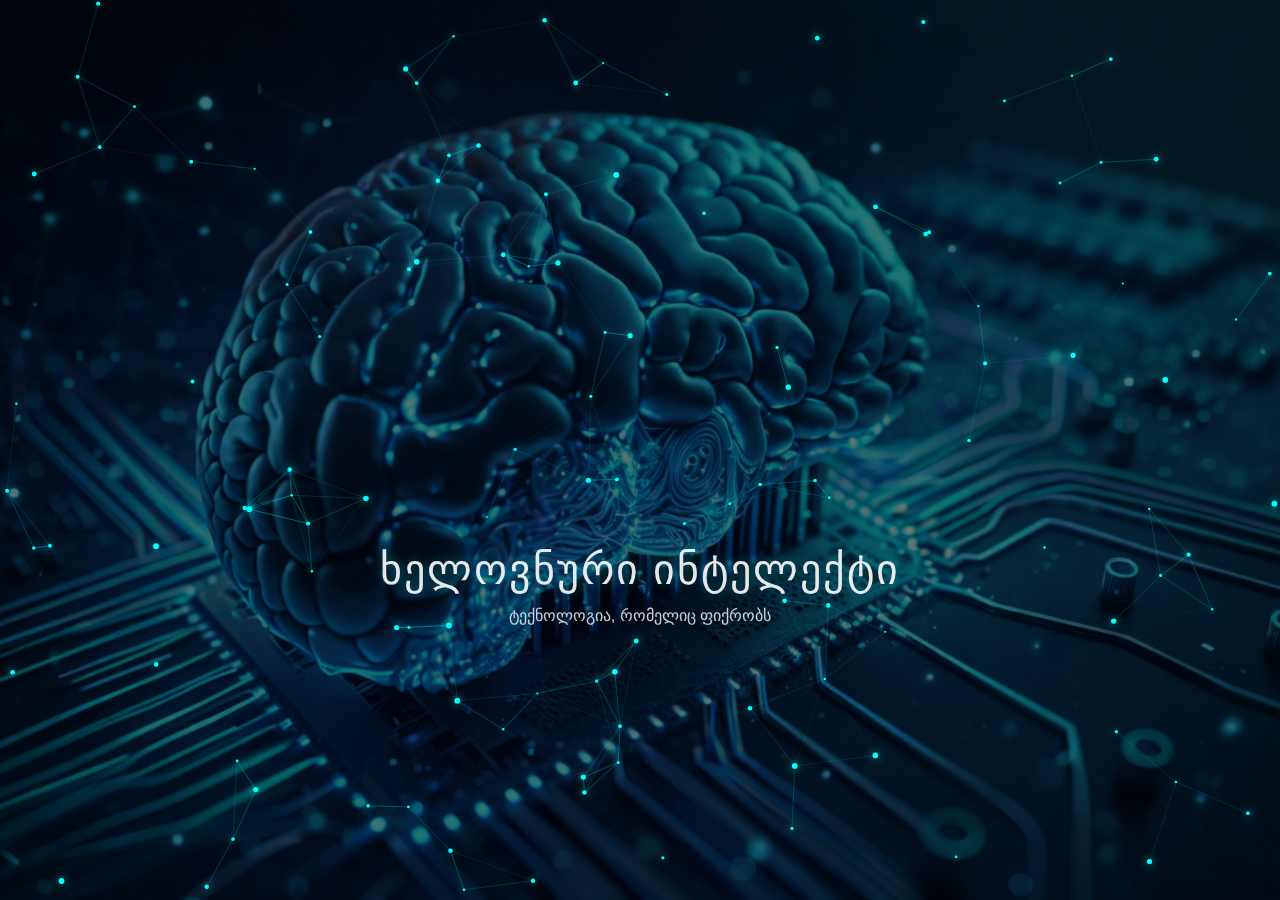
<file: index.html>
<!DOCTYPE html>
<html lang="ka">
<head>
  <meta charset="UTF-8">
  <title>ხელოვნური ინტელექტი</title>
  <link rel="stylesheet" href="style.css">
</head>

<body>

  <div class="hero">
    <canvas id="neural-canvas"></canvas>

    <div class="overlay"></div>

    <div class="content">
      <h1>ხელოვნური ინტელექტი</h1>
      <p>ტექნოლოგია, რომელიც ფიქრობს</p>
    </div>
  </div>

  <script src="script.js"></script>
</body>

</html>
</file>
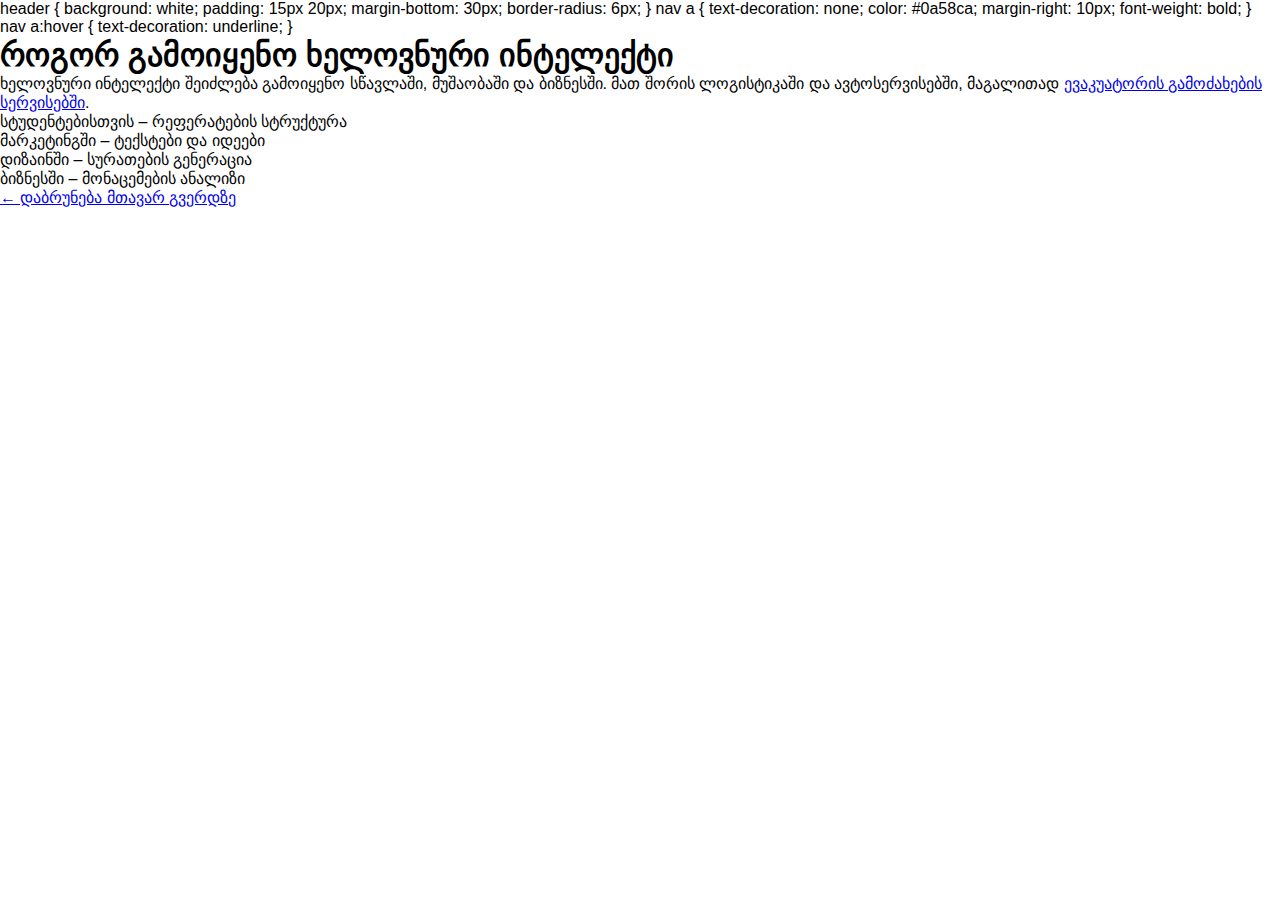
<file: use-cases.html>
<!DOCTYPE html>
<html lang="ka">
<head>
  <meta charset="UTF-8">
  <title>AI გამოყენება ყოველდღიურ ცხოვრებაში</title>
  <link rel="stylesheet" href="style.css">
</head>
<body>
  header {
  background: white;
  padding: 15px 20px;
  margin-bottom: 30px;
  border-radius: 6px;
}

nav a {
  text-decoration: none;
  color: #0a58ca;
  margin-right: 10px;
  font-weight: bold;
}

nav a:hover {
  text-decoration: underline;
}


<h1>როგორ გამოიყენო ხელოვნური ინტელექტი</h1>

<p>
ხელოვნური ინტელექტი შეიძლება გამოიყენო სწავლაში, მუშაობაში და ბიზნესში.
  მათ შორის ლოგისტიკაში და ავტოსერვისებში, მაგალითად
<a href="https://momakitxe.ge">ევაკუატორის გამოძახების სერვისებში</a>.
</p>

<ul>
  <li>სტუდენტებისთვის – რეფერატების სტრუქტურა</li>
  <li>მარკეტინგში – ტექსტები და იდეები</li>
  <li>დიზაინში – სურათების გენერაცია</li>
  <li>ბიზნესში – მონაცემების ანალიზი</li>
</ul>

<a href="index.html">← დაბრუნება მთავარ გვერდზე</a>

</body>
</html>
</file>
<file: style.css>
/* RESET */
* {
  margin: 0;
  padding: 0;
  box-sizing: border-box;
}

html, body {
  width: 100%;
  height: 100%;
  overflow: hidden;
  font-family: Arial, sans-serif;
}

/* HERO — ფონზე ფოტო */
.hero {
  position: fixed;
  inset: 0;
  background-image: url("ai.png"); /* შენი ფონის ფოტო */
  background-size: cover;
  background-position: center;
  background-repeat: no-repeat;
  z-index: 1;
}

/* მუქი overlay — კონტრასტისთვის */
.hero::before {
  content: "";
  position: absolute;
  inset: 0;
  background: rgba(0, 0, 0, 0.55);
  z-index: 2;
}
.warning {
  position: relative;
  z-index: 5;   /* ხელთათმანზე და canvas-ზე ზემოთ */
}



/* CANVAS — წერტილები */
#neural-canvas {
  position: fixed;
  inset: 0;
  z-index: 3;
  pointer-events: none;
}

/* THANOS HAND */
.thanos-hand {
  position: absolute;
  top: 13%;              /* AI წარწერის ზემოთ */
  left: 50%;
  transform: translateX(-50%);
  width: 170px;
  max-width: 45vw;
  z-index: 4;
  pointer-events: none;
  filter: drop-shadow(0 0 25px rgba(0, 255, 255, 0.35));
}

/* CONTENT — ტექსტი */
.content {
  position: absolute;
  left: 50%;
  top: 65%;
  transform: translate(-50%, -50%);
  z-index: 5;
  color: white;
  text-align: center;
  width: 100%;
  pointer-events: none;
}


.content h1 {
  font-size: 42px;
  font-weight: 300;
  letter-spacing: 2px;
  opacity: 0.9;
  text-shadow: 0 0 12px rgba(0, 255, 255, 0.4);
}

.content p {
  margin-top: 12px;
  font-size: 16px;
  opacity: 0.8;
  max-width: 560px;
  margin-left: auto;
  margin-right: auto;
}

/* WARNING BLOCK */
.warning {
  margin-top: 18px;
  padding: 10px 14px;
  display: inline-block;
  border-left: 3px solid #00ffff;
  background: rgba(0, 255, 255, 0.08);
  font-size: 14px;
  opacity: 0.9;
  letter-spacing: 0.3px;
  text-align: left;
  max-width: 520px;
}

.warning strong {
  color: #00ffff;
  font-weight: 500;
}
.stones {
  position: absolute;
  top: 14%;
  left: 50%;
  transform: translateX(-50%);
  width: 600px;
  height: 260px;
  z-index: 4;
  pointer-events: none;
}

.stone {
  position: absolute;
  width: 46px;
  height: 46px;
  border-radius: 50%;
  box-shadow: 0 0 20px currentColor;
  display: flex;
  align-items: center;
  justify-content: center;
  animation: pulse 3s infinite ease-in-out;
}
.stone {
  backdrop-filter: blur(2px);
}

.stone span {
  position: absolute;
  top: 60px;
  font-size: 13px;
  white-space: nowrap;
  color: #e8ffff;
  opacity: 0.85;
}
.stone-blue {
  color: #00ffff;
  background: #00ffff;
  left: 50%;
  top: 0px;
}

.stone-purple {
  color: #9b6cff;
  background: #9b6cff;
  left: 10%;
  top: 80px;
}

.stone-green {
  color: #00ff9c;
  background: #00ff9c;
  right: 10%;
  top: 80px;
}

.stone-orange {
  color: #ff9f43;
  background: #ff9f43;
  left: 25%;
  top: 160px;
}

.stone-red {
  color: #ff4d4d;
  background: #ff4d4d;
  right: 25%;
  top: 160px;
}
@keyframes pulse {
  0% { transform: scale(1); opacity: 0.9; }
  50% { transform: scale(1.15); opacity: 1; }
  100% { transform: scale(1); opacity: 0.9; }
}

/* ===== ცენტრალური ქვა (AI ბირთვი) ===== */
.stone-center {
  transform: translateY(-12px); /* ← აქ ცვლი სიმაღლეს */
}
</file>
